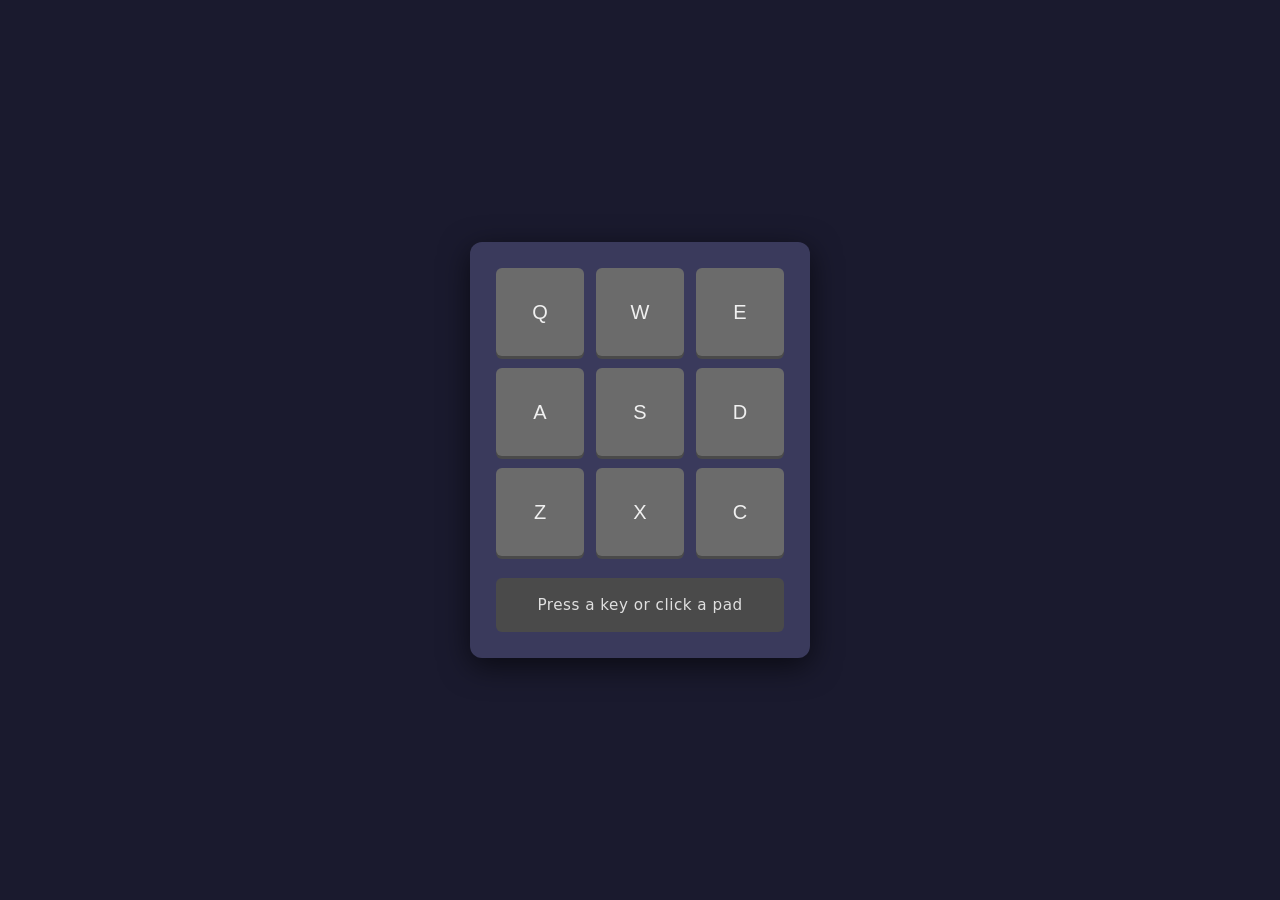
<file: Project 2 - Build a Drum Machine/index.html>
<!DOCTYPE html>
<html lang="en">
<head>
  <meta charset="UTF-8" />
  <meta name="viewport" content="width=device-width, initial-scale=1.0" />
  <title>Drum Machine</title>
  <link rel="stylesheet" href="styles.css" />
</head>
<body>
  <div id="drum-machine">
    <div id="pad-bank">
      <button class="drum-pad" id="Heater-1">
        Q<audio class="clip" id="Q" src="https://cdn.freecodecamp.org/curriculum/drum/Heater-1.mp3"></audio>
      </button>
      <button class="drum-pad" id="Heater-2">
        W<audio class="clip" id="W" src="https://cdn.freecodecamp.org/curriculum/drum/Heater-2.mp3"></audio>
      </button>
      <button class="drum-pad" id="Heater-3">
        E<audio class="clip" id="E" src="https://cdn.freecodecamp.org/curriculum/drum/Heater-3.mp3"></audio>
      </button>
      <button class="drum-pad" id="Heater-4">
        A<audio class="clip" id="A" src="https://cdn.freecodecamp.org/curriculum/drum/Heater-4_1.mp3"></audio>
      </button>
      <button class="drum-pad" id="Clap">
        S<audio class="clip" id="S" src="https://cdn.freecodecamp.org/curriculum/drum/Heater-6.mp3"></audio>
      </button>
      <button class="drum-pad" id="Open-HH">
        D<audio class="clip" id="D" src="https://cdn.freecodecamp.org/curriculum/drum/Dsc_Oh.mp3"></audio>
      </button>
      <button class="drum-pad" id="Kick-n-Hat">
        Z<audio class="clip" id="Z" src="https://cdn.freecodecamp.org/curriculum/drum/Kick_n_Hat.mp3"></audio>
      </button>
      <button class="drum-pad" id="Kick">
        X<audio class="clip" id="X" src="https://cdn.freecodecamp.org/curriculum/drum/RP4_KICK_1.mp3"></audio>
      </button>
      <button class="drum-pad" id="Closed-HH">
        C<audio class="clip" id="C" src="https://cdn.freecodecamp.org/curriculum/drum/Cev_H2.mp3"></audio>
      </button>
    </div>

    <p id="display">Press a key or click a pad</p>
  </div>

  <script src="script.js"></script>
</body>
</html>
</file>
<file: Project 2 - Build a Drum Machine/styles.css>
* {
  box-sizing: border-box;
  margin: 0;
  padding: 0;
}

body {
  min-height: 100vh;
  display: flex;
  align-items: center;
  justify-content: center;
  background: #1a1a2e;
  font-family: "Segoe UI", system-ui, sans-serif;
  color: #e0e0ff;
}

#drum-machine {
  background: #3a3a5c;
  border-radius: 12px;
  padding: 26px;
  width: 340px;
  box-shadow: 0 8px 30px rgba(0, 0, 0, 0.6);
}

#pad-bank {
  display: grid;
  grid-template-columns: repeat(3, 1fr);
  gap: 12px;
  margin-bottom: 22px;
}

.drum-pad {
  aspect-ratio: 1 / 1;
  background: #6b6b6b;
  border: none;
  border-radius: 6px;
  color: #f0f0f0;
  font-size: 1.25rem;
  font-weight: 500;
  cursor: pointer;
  display: flex;
  align-items: center;
  justify-content: center;
  box-shadow: 0 3px 0 #4a4a4a;
  transition: all 0.08s ease;
  user-select: none;
}

.drum-pad:hover {
  background: #7d7d7d;
}

.drum-pad:active,
.drum-pad.active {
  transform: translateY(3px);
  box-shadow: 0 0 0 #4a4a4a;
  background: #8b5cf6;
  color: #fff;
}

#display {
  background: #4a4a4a;
  border-radius: 6px;
  padding: 18px 12px;
  text-align: center;
  font-size: 0.95rem;
  letter-spacing: 0.5px;
  color: #e0e0e0;
  min-height: 54px;
  display: flex;
  align-items: center;
  justify-content: center;
}

.clip {
  display: none;
}
</file>
